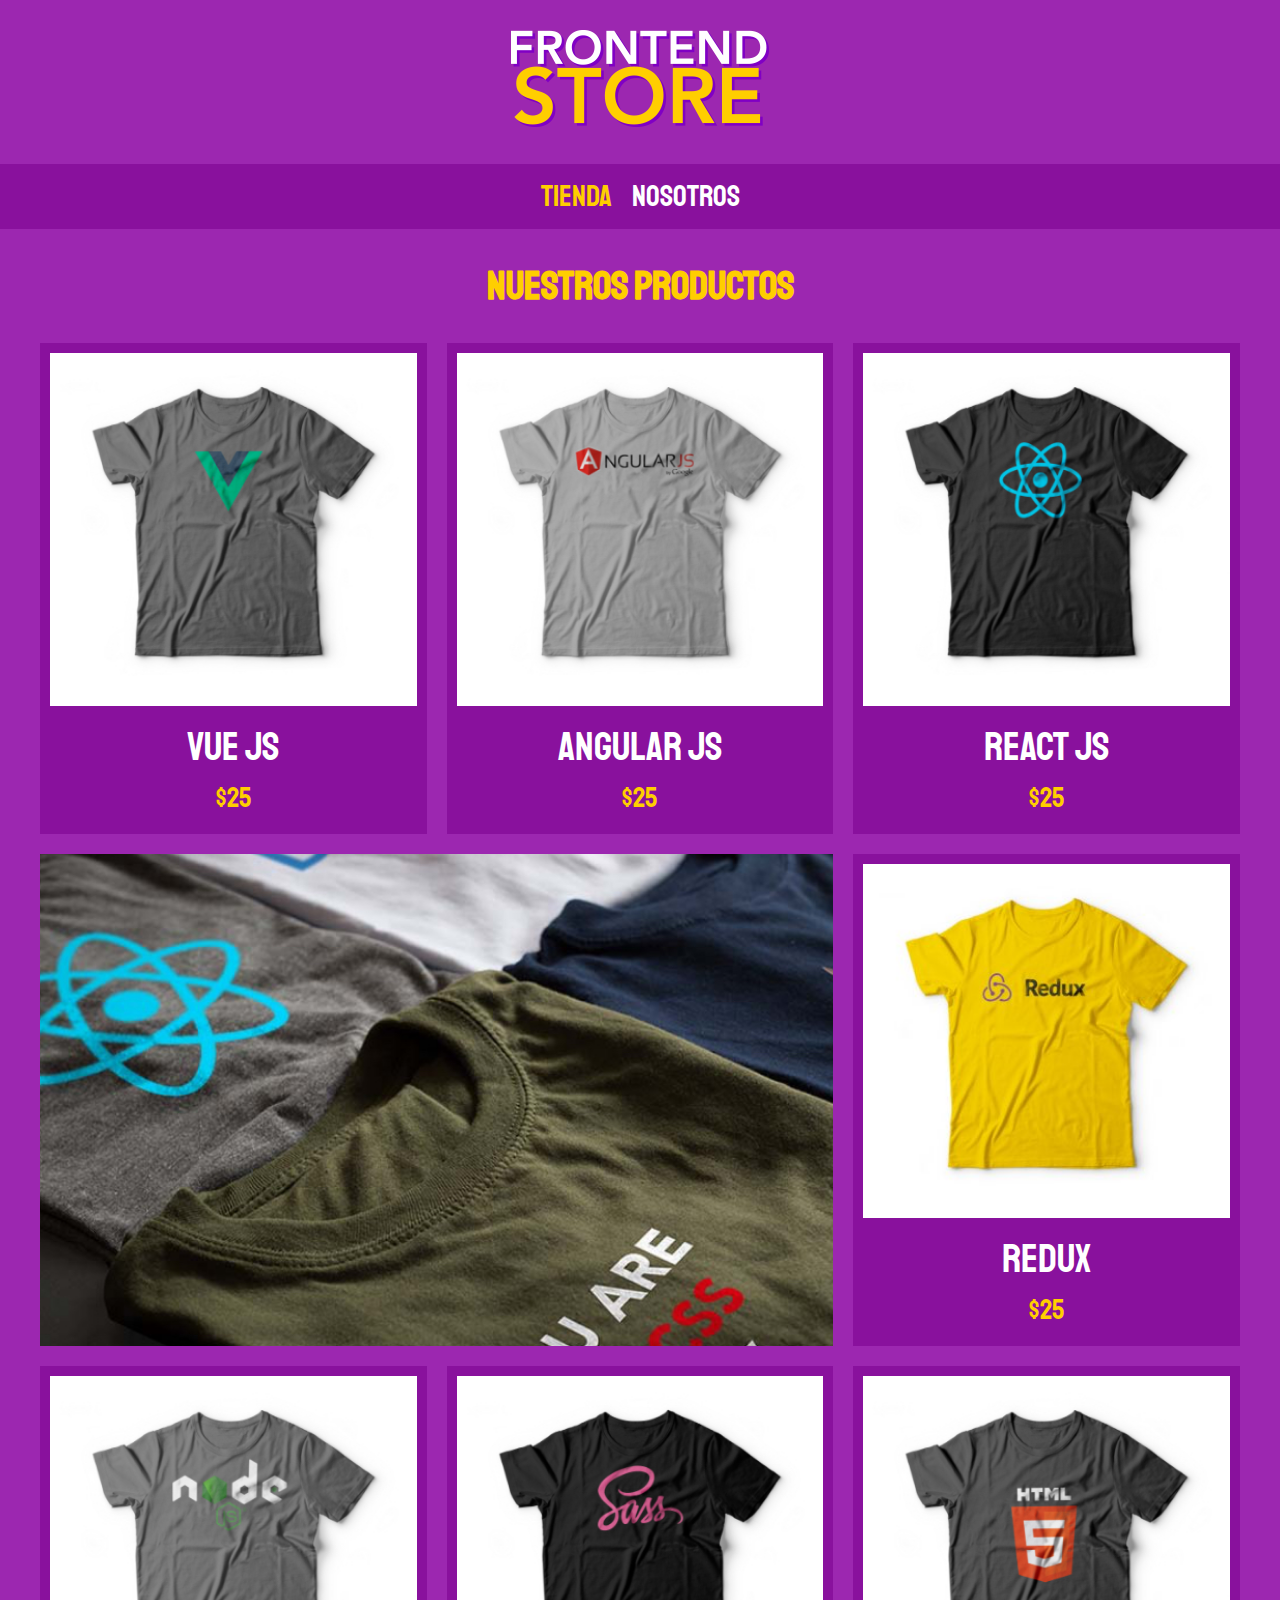
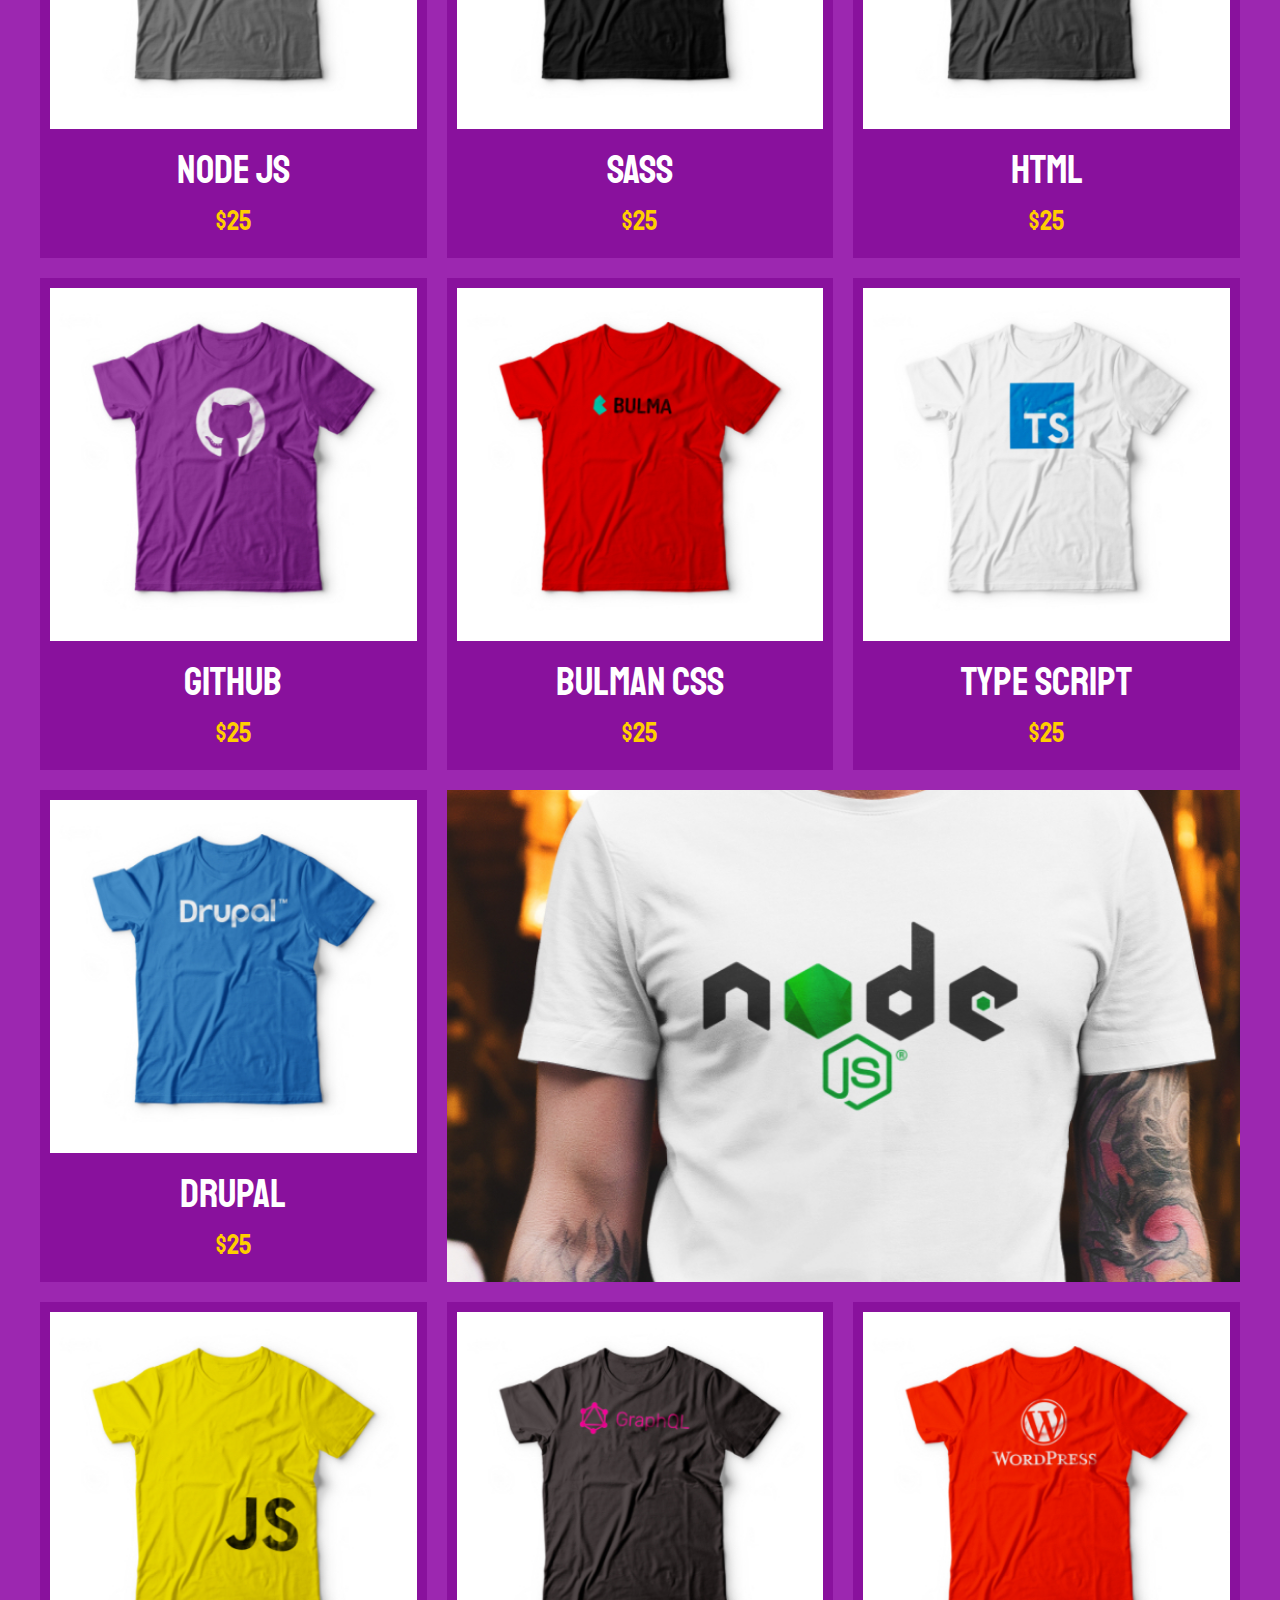
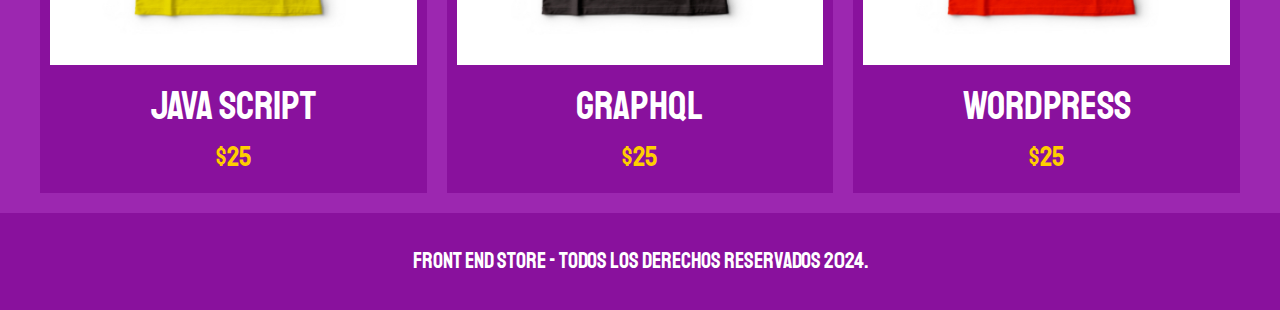
<file: index.html>
<!DOCTYPE html>
<html lang="en">

<head>
    <meta charset="UTF-8">
    <meta name="viewport" content="width=device-width, initial-scale=1.0">
    <title>Shop</title>
    <link rel="preconnect" href="https://fonts.googleapis.com">
    <link rel="preconnect" href="https://fonts.gstatic.com" crossorigin>
    <link href="https://fonts.googleapis.com/css2?family=Staatliches&display=swap" rel="stylesheet">
    <link rel="stylesheet" href="./css/normalize.css">
    <link rel="stylesheet" href="./css/style.css">
</head>

<body>
    <header class="header">
        <a href="index.html">
            <img class="header__logo" src="./img/logo.png" alt="Logo">
        </a>
    </header>
    <nav class="navegacion">
        <a class="navegacion__enlace navegacion__enlace--activo" href="index.html">Tienda</a>
        <a class="navegacion__enlace" href="nosotros.html">Nosotros</a>
    </nav>

    <main class="contenedor">
        <h1>Nuestros Productos</h1>
        <div class="grid">
            <div class="producto">
                <a href="producto.html">
                    <img class="producto__imagen" src="./img/1.jpg" alt="imagen camisa">
                    <div class="producto__informacion">
                        <p class="producto__nombre">Vue JS</p>
                        <p class="producto__precio">$25</p>
                    </div>
                </a>
            </div> <!-- .producto -->
            <div class="producto">
                <a href="producto.html">
                    <img class="producto__imagen" src="./img/2.jpg" alt="imagen camisa">
                    <div class="producto__informacion">
                        <p class="producto__nombre">Angular JS</p>
                        <p class="producto__precio">$25</p>
                    </div>
                </a>
            </div> <!-- .producto -->
            <div class="producto">
                <a href="producto.html">
                    <img class="producto__imagen" src="./img/3.jpg" alt="imagen camisa">
                    <div class="producto__informacion">
                        <p class="producto__nombre">React JS</p>
                        <p class="producto__precio">$25</p>
                    </div>
                </a>
            </div> <!-- .producto -->
            <div class="producto">
                <a href="producto.html">
                    <img class="producto__imagen" src="./img/4.jpg" alt="imagen camisa">
                    <div class="producto__informacion">
                        <p class="producto__nombre">Redux</p>
                        <p class="producto__precio">$25</p>
                    </div>
                </a>
            </div> <!-- .producto -->
            <div class="producto">
                <a href="producto.html">
                    <img class="producto__imagen" src="./img/5.jpg" alt="imagen camisa">
                    <div class="producto__informacion">
                        <p class="producto__nombre">Node JS</p>
                        <p class="producto__precio">$25</p>
                    </div>
                </a>
            </div> <!-- .producto -->
            <div class="producto">
                <a href="producto.html">
                    <img class="producto__imagen" src="./img/6.jpg" alt="imagen camisa">
                    <div class="producto__informacion">
                        <p class="producto__nombre">SASS</p>
                        <p class="producto__precio">$25</p>
                    </div>
                </a>
            </div> <!-- .producto -->
            <div class="producto">
                <a href="producto.html">
                    <img class="producto__imagen" src="./img/7.jpg" alt="imagen camisa">
                    <div class="producto__informacion">
                        <p class="producto__nombre">HTML</p>
                        <p class="producto__precio">$25</p>
                    </div>
                </a>
            </div> <!-- .producto -->
            <div class="producto">
                <a href="producto.html">
                    <img class="producto__imagen" src="./img/8.jpg" alt="imagen camisa">
                    <div class="producto__informacion">
                        <p class="producto__nombre">GitHub</p>
                        <p class="producto__precio">$25</p>
                    </div>
                </a>
            </div> <!-- .producto -->
            <div class="producto">
                <a href="producto.html">
                    <img class="producto__imagen" src="./img/9.jpg" alt="imagen camisa">
                    <div class="producto__informacion">
                        <p class="producto__nombre">Bulman CSS</p>
                        <p class="producto__precio">$25</p>
                    </div>
                </a>
            </div> <!-- .producto -->
            <div class="producto">
                <a href="producto.html">
                    <img class="producto__imagen" src="./img/10.jpg" alt="imagen camisa">
                    <div class="producto__informacion">
                        <p class="producto__nombre">Type Script</p>
                        <p class="producto__precio">$25</p>
                    </div>
                </a>
            </div> <!-- .producto -->
            <div class="producto">
                <a href="producto.html">
                    <img class="producto__imagen" src="./img/11.jpg" alt="imagen camisa">
                    <div class="producto__informacion">
                        <p class="producto__nombre">Drupal</p>
                        <p class="producto__precio">$25</p>
                    </div>
                </a>
            </div> <!-- .producto -->
            <div class="producto">
                <a href="producto.html">
                    <img class="producto__imagen" src="./img/12.jpg" alt="imagen camisa">
                    <div class="producto__informacion">
                        <p class="producto__nombre">Java Script</p>
                        <p class="producto__precio">$25</p>
                    </div>
                </a>
            </div> <!-- .producto -->
            <div class="producto">
                <a href="producto.html">
                    <img class="producto__imagen" src="./img/13.jpg" alt="imagen camisa">
                    <div class="producto__informacion">
                        <p class="producto__nombre">GraphQL</p>
                        <p class="producto__precio">$25</p>
                    </div>
                </a>
            </div> <!-- .producto -->
            <div class="producto">
                <a href="producto.html">
                    <img class="producto__imagen" src="./img/14.jpg" alt="imagen camisa">
                    <div class="producto__informacion">
                        <p class="producto__nombre">WordPress</p>
                        <p class="producto__precio">$25</p>
                    </div>
                </a>
            </div> <!-- .producto -->
            <div class="grafico grafico--camisas"></div>
            <div class="grafico grafico--node"></div>
        </div>
    </main>

    <footer class="footer">
        <p class="footer__texto">Front End Store - Todos los derechos reservados 2024.</p>
    </footer>
</body>

</html>
</file>
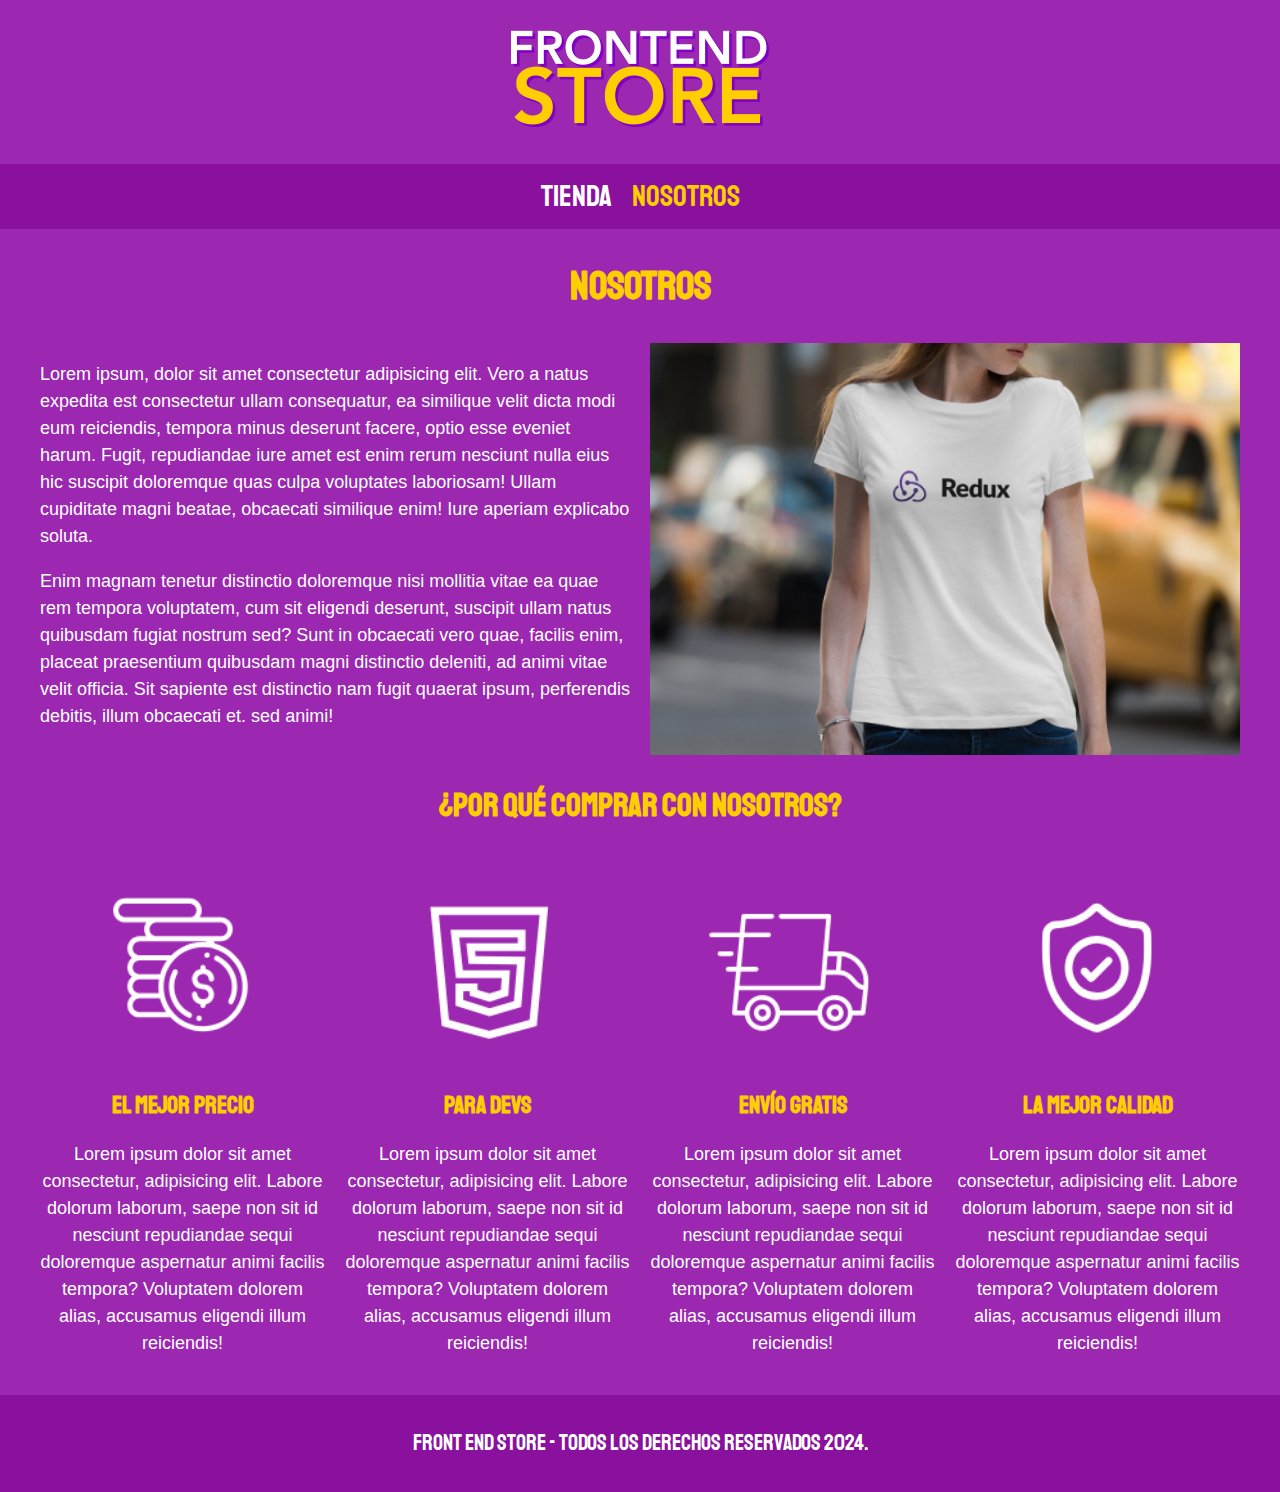
<file: nosotros.html>
<!DOCTYPE html>
<html lang="en">

<head>
    <meta charset="UTF-8">
    <meta name="viewport" content="width=device-width, initial-scale=1.0">
    <title>Nosotros</title>
    <link rel="preconnect" href="https://fonts.googleapis.com">
    <link rel="preconnect" href="https://fonts.gstatic.com" crossorigin>
    <link href="https://fonts.googleapis.com/css2?family=Staatliches&display=swap" rel="stylesheet">
    <link rel="stylesheet" href="./css/normalize.css">
    <link rel="stylesheet" href="./css/style.css">
</head>

<body>
    <header class="header">
        <a href="index.html">
            <img class="header__logo" src="./img/logo.png" alt="Logo">
        </a>
    </header>
    <nav class="navegacion">
        <a class="navegacion__enlace" href="index.html">Tienda</a>
        <a class="navegacion__enlace navegacion__enlace--activo" href="nosotros.html">Nosotros</a>
    </nav>

    <main class="contenedor">
        <h1>Nosotros</h1>
        <div class="nosotros">
            <div class="nosotros__contenido">
                <p>Lorem ipsum, dolor sit amet consectetur adipisicing elit. Vero a natus expedita est consectetur ullam
                    consequatur, ea similique velit dicta modi eum reiciendis, tempora minus deserunt facere, optio esse
                    eveniet harum. Fugit, repudiandae iure amet est enim rerum nesciunt nulla eius hic suscipit
                    doloremque quas culpa voluptates laboriosam! Ullam cupiditate magni beatae, obcaecati similique
                    enim! Iure aperiam explicabo soluta.</p>
                <p>Enim magnam tenetur distinctio doloremque nisi mollitia vitae ea quae rem tempora voluptatem, cum sit
                    eligendi deserunt, suscipit ullam natus quibusdam fugiat nostrum sed? Sunt in obcaecati vero quae,
                    facilis enim, placeat praesentium quibusdam magni distinctio deleniti, ad animi vitae velit officia.
                    Sit sapiente est distinctio nam fugit quaerat ipsum, perferendis debitis, illum obcaecati et.
                    sed animi!</p>
            </div>
            <img src="./img/nosotros.jpg" alt="Imagen Nosotros" class="nosotros__imagen">
        </div>
    </main>

    <section class="contenedor">
        <h2 class="comprar__titulo">
            ¿Por qué comprar con nosotros?
        </h2>
        <div class="bloques">
            <div class="bloque">
                <img class="bloque__imagen" src="img/icono_1.png" alt="porque comprar">
                <h3 class="bloque__titulo">
                    El mejor precio
                </h3>
                <p>Lorem ipsum dolor sit amet consectetur, adipisicing elit. Labore dolorum laborum, saepe non sit id
                    nesciunt repudiandae sequi doloremque aspernatur animi facilis tempora? Voluptatem dolorem alias,
                    accusamus eligendi illum reiciendis!</p>
            </div>
            <!-- .bloque -->
            <div class="bloque">
                <img class="bloque__imagen" src="img/icono_2.png" alt="porque comprar">
                <h3 class="bloque__titulo">
                    Para Devs
                </h3>
                <p>Lorem ipsum dolor sit amet consectetur, adipisicing elit. Labore dolorum laborum, saepe non sit id
                    nesciunt repudiandae sequi doloremque aspernatur animi facilis tempora? Voluptatem dolorem alias,
                    accusamus eligendi illum reiciendis!</p>
            </div>
            <!-- .bloque -->
            <div class="bloque">
                <img class="bloque__imagen" src="img/icono_3.png" alt="porque comprar">
                <h3 class="bloque__titulo">
                    Envío Gratis
                </h3>
                <p>Lorem ipsum dolor sit amet consectetur, adipisicing elit. Labore dolorum laborum, saepe non sit id
                    nesciunt repudiandae sequi doloremque aspernatur animi facilis tempora? Voluptatem dolorem alias,
                    accusamus eligendi illum reiciendis!</p>
            </div>
            <!-- .bloque -->
            <div class="bloque">
                <img class="bloque__imagen" src="img/icono_4.png" alt="porque comprar">
                <h3 class="bloque__titulo">
                    La Mejor Calidad
                </h3>
                <p>Lorem ipsum dolor sit amet consectetur, adipisicing elit. Labore dolorum laborum, saepe non sit id
                    nesciunt repudiandae sequi doloremque aspernatur animi facilis tempora? Voluptatem dolorem alias,
                    accusamus eligendi illum reiciendis!</p>
            </div>
            <!-- .bloque -->
        </div>
    </section>

    <footer class="footer">
        <p class="footer__texto">Front End Store - Todos los derechos reservados 2024.</p>
    </footer>
</body>

</html>
</file>
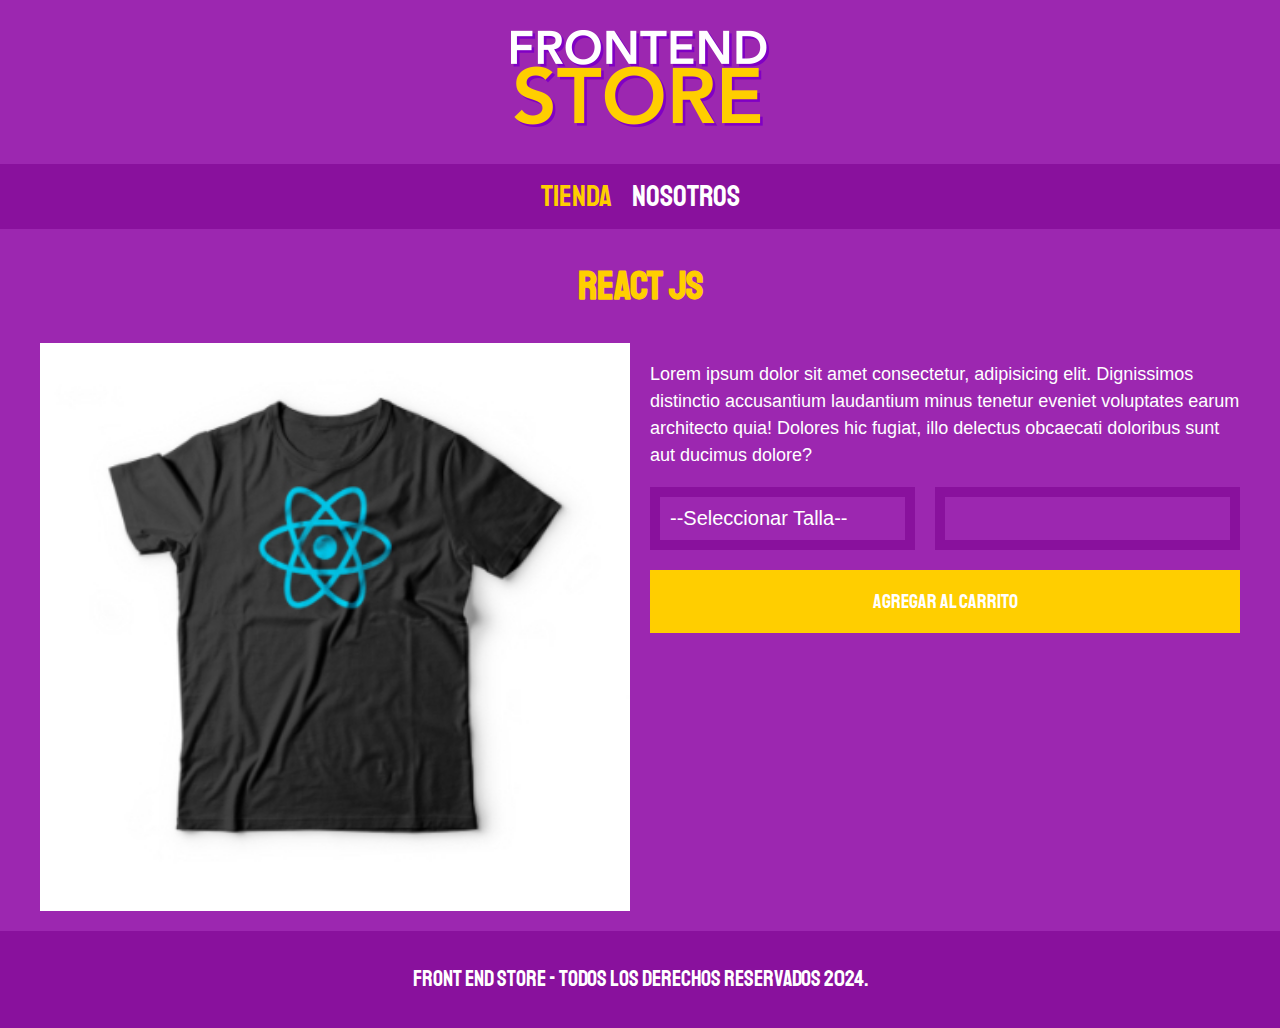
<file: producto.html>
<!DOCTYPE html>
<html lang="en">

<head>
    <meta charset="UTF-8">
    <meta name="viewport" content="width=device-width, initial-scale=1.0">
    <title>Producto</title>
    <link rel="preconnect" href="https://fonts.googleapis.com">
    <link rel="preconnect" href="https://fonts.gstatic.com" crossorigin>
    <link href="https://fonts.googleapis.com/css2?family=Staatliches&display=swap" rel="stylesheet">
    <link rel="stylesheet" href="./css/normalize.css">
    <link rel="stylesheet" href="./css/style.css">
</head>

<body>
    <header class="header">
        <a href="index.html">
            <img class="header__logo" src="./img/logo.png" alt="Logo">
        </a>
    </header>
    <nav class="navegacion">
        <a class="navegacion__enlace navegacion__enlace--activo" href="index.html">Tienda</a>
        <a class="navegacion__enlace" href="nosotros.html">Nosotros</a>
    </nav>

    <main class="contenedor">
        <h1>React JS</h1>
        <div class="camisa">
            <img src="./img/3.jpg" alt="Imagen del producto" class="camisa__imagen">
            <div class="camisa__contenido">
                <p>Lorem ipsum dolor sit amet consectetur, adipisicing elit. Dignissimos distinctio accusantium
                    laudantium minus tenetur eveniet voluptates earum architecto quia! Dolores hic fugiat, illo delectus
                    obcaecati doloribus sunt aut ducimus dolore?
                </p>
                <form class="formulario">
                    <select class="formulario__campo">
                        <option class="formulario__option" disabled selected>--Seleccionar Talla--</option>
                        <option class="formulario__option" value="s">Talla S</option>
                        <option class="formulario__option" value="m">Talla M</option>
                        <option class="formulario__option" value="l">Talla L</option>
                    </select>
                    <input class="formulario__campo" type="number" min="1" />
                    <input class="formulario__submit" type="submit" value="Agregar al Carrito" />
                </form>
            </div>
        </div>
    </main>

    <footer class="footer">
        <p class="footer__texto">Front End Store - Todos los derechos reservados 2024.</p>
    </footer>
</body>

</html>
</file>
<file: css/style.css>
:root {
  --primario: #9c27b0;
  --primarioOscuro: #89119d;
  --secundario: #ffce00;
  --secundarioOscuro: rgb(233, 287, 2);
  --blanco: #fff;
  --negro: #000;

  --fuentePrincipal: "Staatliches", cursive;
}

html {
  box-sizing: border-box;
  font-size: 62.5%;
}

*,
*:before,
*:after {
  box-sizing: inherit;
}

/* Globales */

body {
  background-color: var(--primario);
  font-size: 1.6rem;
  line-height: 1.5;
}

p {
  font-size: 1.8rem;
  font-family: Arial, Helvetica, sans-serif;
  color: var(--blanco);
}

a {
  text-decoration: none;
}

img {
  width: 100%;
}

.contenedor {
  max-width: 120rem;
  margin: auto;
}

h1,
h2,
h3 {
  text-align: center;
  color: var(--secundario);
  font-family: var(--fuentePrincipal);
}

h1 {
  font-size: 4rem;
}

h2 {
  font-size: 3.2rem;
}

h3 {
  font-size: 2.4rem;
}

/* Header */

.header {
  display: flex;
  justify-content: center;
}

.header__logo {
  margin: 3rem 0;
}

/* Footer */
.footer {
  background-color: var(--primarioOscuro);
  padding: 1rem 0;
  margin-top: 2rem;
}

.footer__texto {
  font-family: var(--fuentePrincipal);
  text-align: center;
  font-size: 2.2rem;
}

/* Navegación */

.navegacion {
  background-color: var(--primarioOscuro);
  padding: 1rem 0;
  display: flex;
  justify-content: center;
  gap: 2rem;
}

.navegacion__enlace {
  font-family: var(--fuentePrincipal);
  color: var(--blanco);
  font-size: 3rem;
}

.navegacion__enlace--activo,
.navegacion__enlace:hover {
  color: var(--secundario);
}

/* Grid */

.grid {
  display: grid;
  grid-template-columns: repeat(2, 1fr);
  gap: 2rem;
}

@media screen and (min-width: 768px) {
  .grid {
    grid-template-columns: repeat(3, 1fr);
  }
}

/* Productos */

.producto {
  background-color: var(--primarioOscuro);
  padding: 1rem;
}

.producto__nombre {
  font-size: 4rem;
}

.producto__precio {
  font-size: 2.8rem;
  color: var(--secundario);
}

.producto__nombre,
.producto__precio {
  font-family: var(--fuentePrincipal);
  margin: 1rem 0;
  text-align: center;
  line-height: 1.2;
}

/* Graficos */

.grafico {
  min-height: 30rem;
  background-size: cover;
  background-position: center;
  grid-column: 1 / 3;
}

.grafico--camisas {
  grid-row: 2 / 3;
  background-image: url(../img/grafico1.jpg);
}

.grafico--node {
  grid-row: 8 / 9;
  background-image: url(../img/grafico2.jpg);
}

@media screen and (min-width: 768px) {
  .grafico--node {
    grid-row: 5 / 6;
    grid-column: 2 / 4;
  }
}

/* Nosotros */

.nosotros {
  display: grid;
  grid-template-rows: repeat(2, auto);
}

@media screen and (min-width: 768px) {
  .nosotros {
    grid-template-columns: repeat(2, 1fr);
    column-gap: 2rem;
  }
}

.nosotros__contenido {
}

.nosotros__imagen {
  grid-row: 1/2;
}

@media screen and (min-width: 768px) {
  .nosotros__imagen {
    grid-column: 2 / 3;
  }
}

/* Bloques */
.bloques {
  display: grid;
  grid-template-columns: repeat(2, 1fr);
  gap: 2rem;
}

@media screen and (min-width: 768px) {
  .bloques {
    grid-template-columns: repeat(4, 1fr);
  }
}

.bloque {
  text-align: center;
}

.bloque__titulo {
  margin: 0;
}

/* Página del producto */

@media screen and (min-width: 768px) {
  .camisa {
    display: grid;
    grid-template-columns: repeat(2, 1fr);
    column-gap: 2rem;
  }
}

.formulario {
  display: grid;
  grid-template-columns: repeat(2, 1fr);
  gap: 2rem;
}

.formulario__campo {
  border: 1rem solid var(--primarioOscuro);
  background-color: transparent;
  color: var(--blanco);
  font-size: 2rem;
  font-family: Arial, Helvetica, sans-serif;
  padding: 1rem;
  appearance: none;
}

.formulario__submit {
  background-color: var(--secundario);
  border: none;
  font-size: 2rem;
  font-family: var(--fuentePrincipal);
  padding: 2rem;
  color: var(--blanco);
  transition: background-color 0.3s ease;
  -webkit-transition: background-color 0.3s ease;
  -moz-transition: background-color 0.3s ease;
  -ms-transition: background-color 0.3s ease;
  -o-transition: background-color 0.3s ease;

  grid-column: 1/3;
}

.formulario__submit:hover {
  background-color: var(--secundarioOscuro);
  cursor: pointer;
}

.formulario__option {
  color: var(--primarioOscuro);
}
</file>
